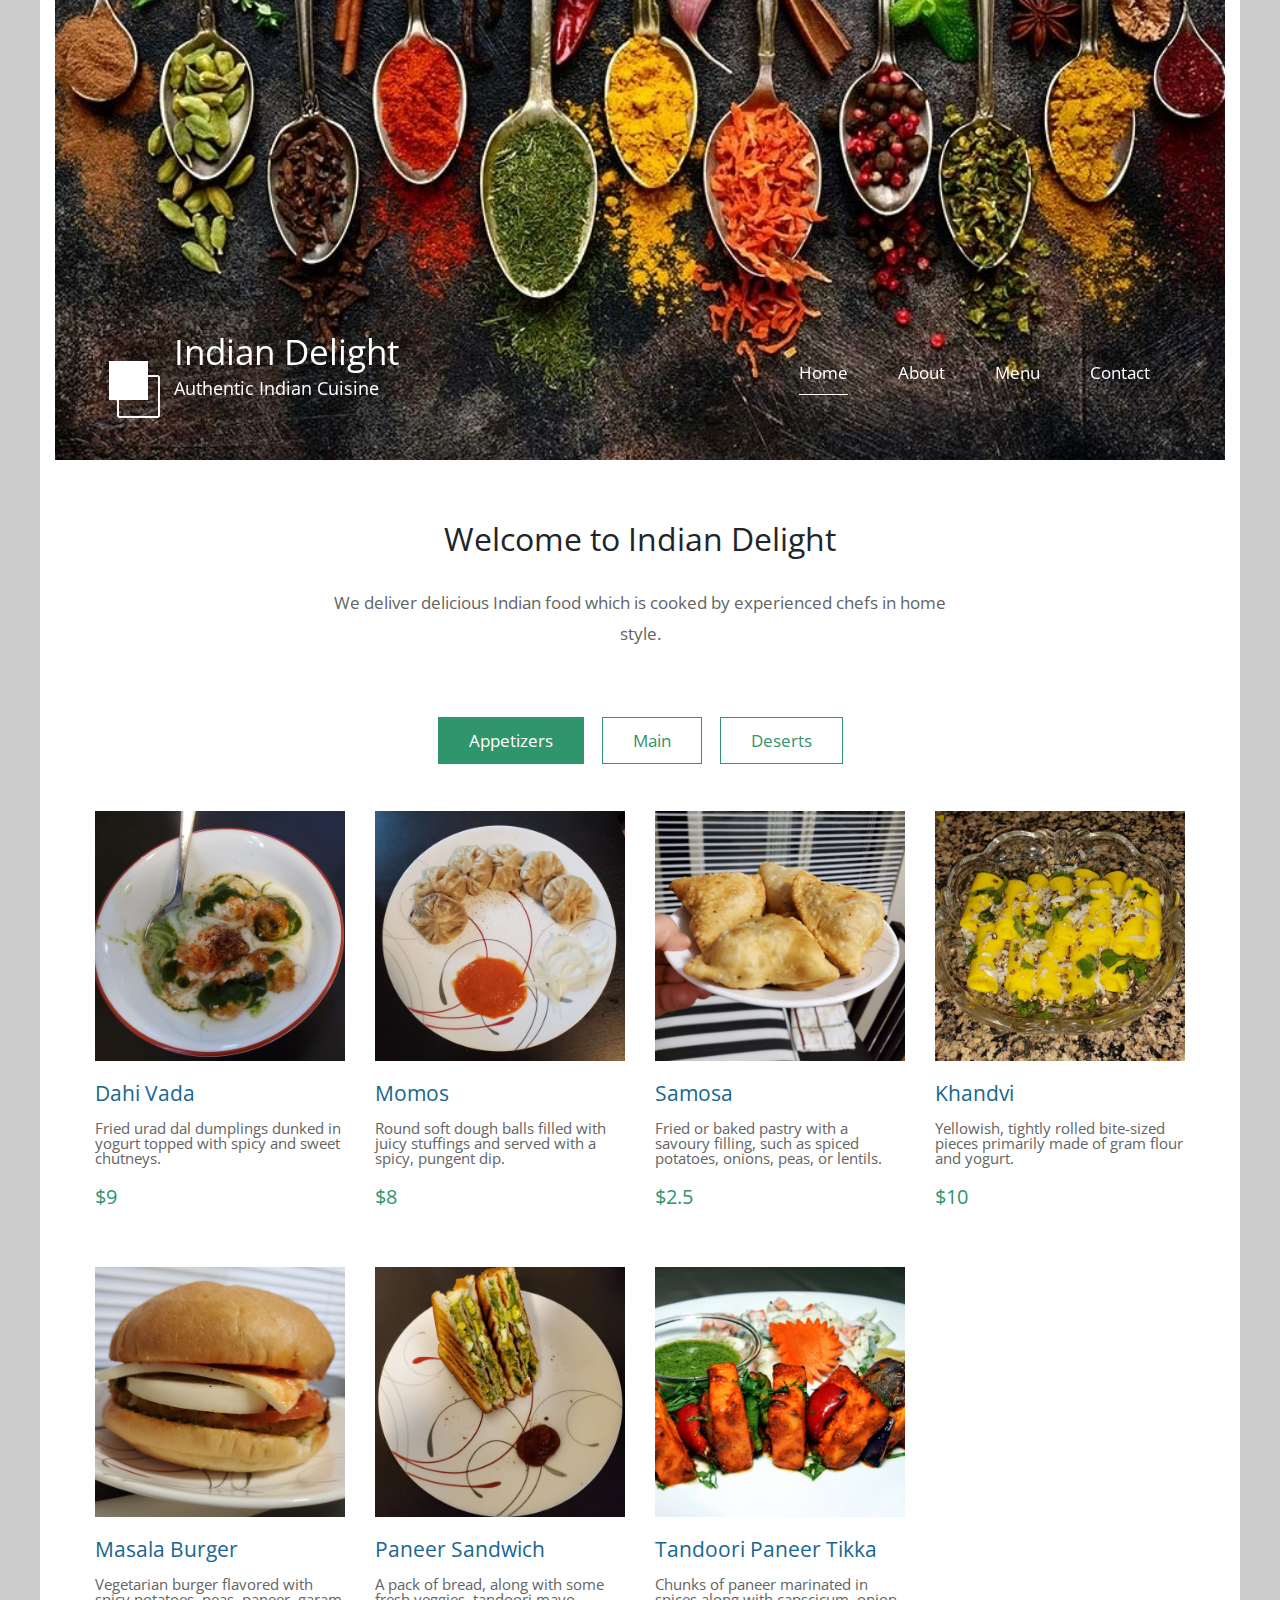
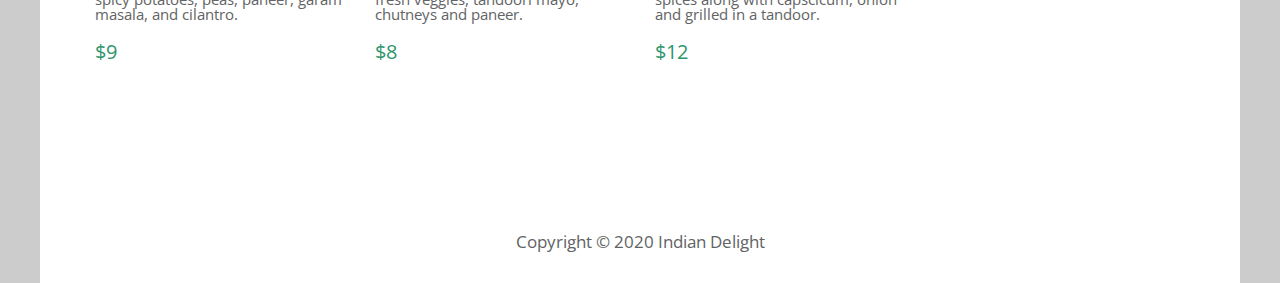
<file: index.html>
﻿<!DOCTYPE html>
<html lang="en">
<head>
    <meta charset="UTF-8" />
    <meta name="viewport" content="width=device-width, initial-scale=1.0" />
    <meta http-equiv="X-UA-Compatible" content="ie=edge" />
    <title>Indian Delight - delicious food in home style</title>
    <link href="https://fonts.googleapis.com/css?family=Open+Sans:400" rel="stylesheet" />
    <link href="css/bootstrap.min.css" rel="stylesheet" />
    <link href="css/templatemo-style.css" rel="stylesheet" />
    <link href="css/my-style.css" rel="stylesheet" />
</head>
<body>

    <div class="container">
        <!-- Top box -->
        <!-- Logo & Site Name -->
        <div class="placeholder">
            <div class="parallax-window" data-parallax="scroll" data-image-src="img/indian-delight-01.jpg">
                <div class="tm-header">
                    <div class="row tm-header-inner">
                        <div class="col-md-6 col-12">
                            <img src="img/indian-delight-logo.png" alt="Logo" class="tm-site-logo" />
                            <div class="tm-site-text-box">
                                <h1 class="tm-site-title">Indian Delight</h1>
                                <h6 class="tm-site-description">Authentic Indian Cuisine</h6>
                            </div>
                        </div>
                        <nav class="col-md-6 col-12 tm-nav">
                            <ul class="tm-nav-ul">
                                <li class="tm-nav-li"><a href="index.html" class="tm-nav-link active">Home</a></li>
                                <li class="tm-nav-li"><a href="about.html" class="tm-nav-link">About</a></li>
                                <li class="tm-nav-li"><a href="menu.html" class="tm-nav-link">Menu</a></li>
                                <li class="tm-nav-li"><a href="contact.html" class="tm-nav-link">Contact</a></li>
                            </ul>
                        </nav>
                    </div>
                </div>
            </div>
        </div>

        <main>
            <header class="row tm-welcome-section">
                <h2 class="col-12 text-center tm-section-title">Welcome to Indian Delight</h2>
                <p class="col-12 text-center">We deliver delicious Indian food which is cooked by experienced chefs in home style.</p>
            </header>

            <div class="tm-paging-links">
                <nav>
                    <ul>
                        <li class="tm-paging-item"><a href="#" class="tm-paging-link active">Appetizers</a></li>
                        <li class="tm-paging-item"><a href="#" class="tm-paging-link">Main</a></li>
                        <li class="tm-paging-item"><a href="#" class="tm-paging-link">Deserts</a></li>
                    </ul>
                </nav>
            </div>

            <!-- Gallery -->
            <div class="row tm-gallery">
                <!-- gallery page 1 -->
                <div id="tm-gallery-page-appetizers" class="tm-gallery-page" data-toggle="modal" data-target="#appetizersModal">
                    <article class="col-lg-3 col-md-4 col-sm-6 col-12 tm-gallery-item">
                        <figure>
                            <img src="img/gallery/01_01.jpg" alt="Image" class="img-fluid tm-gallery-img" data-target="#carouselAppetizers" data-slide-to="0" />
                            <figcaption>
                                <h4 class="tm-gallery-title">Dahi Vada</h4>
                                <p class="tm-gallery-description">Fried urad dal dumplings dunked in yogurt topped with spicy and sweet chutneys.</p>
                                <p class="tm-gallery-price">$9</p>
                            </figcaption>
                        </figure>
                    </article>
                    <article class="col-lg-3 col-md-4 col-sm-6 col-12 tm-gallery-item">
                        <figure>
                            <img src="img/gallery/01_02.jpg" alt="Image" class="img-fluid tm-gallery-img" data-target="#carouselAppetizers" data-slide-to="1" />
                            <figcaption>
                                <h4 class="tm-gallery-title">Momos</h4>
                                <p class="tm-gallery-description">Round soft dough balls filled with juicy stuffings and served with a spicy, pungent dip.</p>
                                <p class="tm-gallery-price">$8</p>
                            </figcaption>
                        </figure>
                    </article>
                    <article class="col-lg-3 col-md-4 col-sm-6 col-12 tm-gallery-item">
                        <figure>
                            <img src="img/gallery/01_03.jpg" alt="Image" class="img-fluid tm-gallery-img" data-target="#carouselAppetizers" data-slide-to="2" />
                            <figcaption>
                                <h4 class="tm-gallery-title">Samosa</h4>
                                <p class="tm-gallery-description">Fried or baked pastry with a savoury filling, such as spiced potatoes, onions, peas, or lentils.</p>
                                <p class="tm-gallery-price">$2.5</p>
                            </figcaption>
                        </figure>
                    </article>
                    <article class="col-lg-3 col-md-4 col-sm-6 col-12 tm-gallery-item">
                        <figure>
                            <img src="img/gallery/01_04.jpg" alt="Image" class="img-fluid tm-gallery-img" data-target="#carouselAppetizers" data-slide-to="3" />
                            <figcaption>
                                <h4 class="tm-gallery-title">Khandvi</h4>
                                <p class="tm-gallery-description">Yellowish, tightly rolled bite-sized pieces primarily made of gram flour and yogurt.</p>
                                <p class="tm-gallery-price">$10</p>
                            </figcaption>
                        </figure>
                    </article>
                    <article class="col-lg-3 col-md-4 col-sm-6 col-12 tm-gallery-item">
                        <figure>
                            <img src="img/gallery/01_05.jpg" alt="Image" class="img-fluid tm-gallery-img" data-target="#carouselAppetizers" data-slide-to="4" />
                            <figcaption>
                                <h4 class="tm-gallery-title">Masala Burger</h4>
                                <p class="tm-gallery-description">Vegetarian burger flavored with spicy potatoes, peas, paneer, garam masala, and cilantro.</p>
                                <p class="tm-gallery-price">$9</p>
                            </figcaption>
                        </figure>
                    </article>
                    <article class="col-lg-3 col-md-4 col-sm-6 col-12 tm-gallery-item">
                        <figure>
                            <img src="img/gallery/01_06.jpg" alt="Image" class="img-fluid tm-gallery-img" data-target="#carouselAppetizers" data-slide-to="5" />
                            <figcaption>
                                <h4 class="tm-gallery-title">Paneer Sandwich</h4>
                                <p class="tm-gallery-description">A pack of bread, along with some fresh veggies, tandoori mayo, chutneys and paneer.</p>
                                <p class="tm-gallery-price">$8</p>
                            </figcaption>
                        </figure>
                    </article>
                    <article class="col-lg-3 col-md-4 col-sm-6 col-12 tm-gallery-item">
                        <figure>
                            <img src="img/gallery/01_07.jpg" alt="Image" class="img-fluid tm-gallery-img" data-target="#carouselAppetizers" data-slide-to="6" />
                            <figcaption>
                                <h4 class="tm-gallery-title">Tandoori Paneer Tikka</h4>
                                <p class="tm-gallery-description">Chunks of paneer marinated in spices along with capscicum, onion and grilled in a tandoor.</p>
                                <p class="tm-gallery-price">$12</p>
                            </figcaption>
                        </figure>
                    </article>
                </div> <!-- gallery page 1 -->
                <!-- gallery carousel 1 -->
                <div class="modal fade" id="appetizersModal" tabindex="-1" role="dialog" aria-hidden="true">
                    <div class="modal-dialog" role="document">
                        <div class="modal-content">
                            <div class="modal-header">
                                <button type="button" class="close" data-dismiss="modal" aria-label="Close">
                                    <span aria-hidden="true">&times;</span>
                                </button>
                            </div>
                            <div class="modal-body">
                                <!-- Carousel markup goes in the modal body -->

                                <div id="carouselAppetizers" class="carousel slide" data-ride="carousel">
                                    <div class="carousel-inner">
                                        <div class="carousel-item active">
                                            <img src="img/gallery/01_01.jpg" alt="Image" class="img-fluid tm-gallery-img" />
                                            <h4 class="tm-gallery-title">Dahi Vada</h4>
                                            <p class="tm-gallery-price">$9</p>
                                        </div>
                                        <div class="carousel-item">
                                            <img src="img/gallery/01_02.jpg" alt="Image" class="img-fluid tm-gallery-img" />
                                            <h4 class="tm-gallery-title">Momos</h4>
                                            <p class="tm-gallery-price">$8</p>
                                        </div>
                                        <div class="carousel-item">
                                            <img src="img/gallery/01_03.jpg" alt="Image" class="img-fluid tm-gallery-img" />
                                            <h4 class="tm-gallery-title">Samosa</h4>
                                            <p class="tm-gallery-price">$2.5</p>
                                        </div>
                                        <div class="carousel-item">
                                            <img src="img/gallery/01_04.jpg" alt="Image" class="img-fluid tm-gallery-img" />
                                            <h4 class="tm-gallery-title">Khandvi</h4>
                                            <p class="tm-gallery-price">$10</p>
                                        </div>
                                        <div class="carousel-item">
                                            <img src="img/gallery/01_05.jpg" alt="Image" class="img-fluid tm-gallery-img" />
                                            <h4 class="tm-gallery-title">Masala Burger</h4>
                                            <p class="tm-gallery-price">$9</p>
                                        </div>
                                        <div class="carousel-item">
                                            <img src="img/gallery/01_06.jpg" alt="Image" class="img-fluid tm-gallery-img" />
                                            <h4 class="tm-gallery-title">Paneer Sandwich</h4>
                                            <p class="tm-gallery-price">$8</p>
                                        </div>
                                        <div class="carousel-item">
                                            <img src="img/gallery/01_07.jpg" alt="Image" class="img-fluid tm-gallery-img" />
                                            <h4 class="tm-gallery-title">Tandoori Paneer Tikka</h4>
                                            <p class="tm-gallery-price">$12</p>
                                        </div>
                                    </div>
                                    <a class="carousel-control-prev" href="#carouselAppetizers" role="button" data-slide="prev">
                                        <span class="carousel-control-prev-icon" aria-hidden="true"></span>
                                        <span class="sr-only">Previous</span>
                                    </a>
                                    <a class="carousel-control-next" href="#carouselAppetizers" role="button" data-slide="next">
                                        <span class="carousel-control-next-icon" aria-hidden="true"></span>
                                        <span class="sr-only">Next</span>
                                    </a>
                                </div>
                            </div>
                            <div class="modal-footer">
                                <button type="button" class="btn btn-secondary" data-dismiss="modal">Close</button>
                            </div>
                        </div>
                    </div>
                </div><!-- gallery carousel 1 -->
                <!-- gallery page 2 -->
                <div id="tm-gallery-page-main" class="tm-gallery-page hidden" data-toggle="modal" data-target="#mainModal">
                    <article class="col-lg-3 col-md-4 col-sm-6 col-12 tm-gallery-item">
                        <figure>
                            <img src="img/gallery/02_01.jpg" alt="Image" class="img-fluid tm-gallery-img" data-target="#carouselMain" data-slide-to="0" />
                            <figcaption>
                                <h4 class="tm-gallery-title">Malai Kofta</h4>
                                <p class="tm-gallery-description">Deep fried balls (koftas) made with potato and paneer are dunked in a creamy spiced curry.</p>
                                <p class="tm-gallery-price">$12</p>
                            </figcaption>
                        </figure>
                    </article>
                    <article class="col-lg-3 col-md-4 col-sm-6 col-12 tm-gallery-item">
                        <figure>
                            <img src="img/gallery/02_02.jpg" alt="Image" class="img-fluid tm-gallery-img" data-target="#carouselMain" data-slide-to="1" />
                            <figcaption>
                                <h4 class="tm-gallery-title">Bhindi Masala</h4>
                                <p class="tm-gallery-description">Stir fried okra that is slit and stuffed with spice mix such as garam masala and other spices.</p>
                                <p class="tm-gallery-price">$12</p>
                            </figcaption>
                        </figure>
                    </article>
                    <article class="col-lg-3 col-md-4 col-sm-6 col-12 tm-gallery-item">
                        <figure>
                            <img src="img/gallery/02_03.jpg" alt="Image" class="img-fluid tm-gallery-img" data-target="#carouselMain" data-slide-to="2" />
                            <figcaption>
                                <h4 class="tm-gallery-title">Chole Bhature</h4>
                                <p class="tm-gallery-description">Chana masala (chick peas in spicy curry) and bhatura, a fried bread made from maida.</p>
                                <p class="tm-gallery-price">$10</p>
                            </figcaption>
                        </figure>
                    </article>
                    <article class="col-lg-3 col-md-4 col-sm-6 col-12 tm-gallery-item">
                        <figure>
                            <img src="img/gallery/02_04.jpg" alt="Image" class="img-fluid tm-gallery-img" data-target="#carouselMain" data-slide-to="3" />
                            <figcaption>
                                <h4 class="tm-gallery-title">Veg Noodles</h4>
                                <p class="tm-gallery-description">Noodles with favorite veggies like cabbage, carrots, capsicum,  green peas, beans and onion.</p>
                                <p class="tm-gallery-price">$10</p>
                            </figcaption>
                        </figure>
                    </article>
                    <article class="col-lg-3 col-md-4 col-sm-6 col-12 tm-gallery-item">
                        <figure>
                            <img src="img/gallery/02_05.jpg" alt="Image" class="img-fluid tm-gallery-img" data-target="#carouselMain" data-slide-to="4" />
                            <figcaption>
                                <h4 class="tm-gallery-title">Veg Manchurian</h4>
                                <p class="tm-gallery-description">Made by tossing fried mixed veg balls in sweet, sour and hot manchurian sauce.</p>
                                <p class="tm-gallery-price">$10</p>
                            </figcaption>
                        </figure>
                    </article>
                    <article class="col-lg-3 col-md-4 col-sm-6 col-12 tm-gallery-item">
                        <figure>
                            <img src="img/gallery/02_06.jpg" alt="Image" class="img-fluid tm-gallery-img" data-target="#carouselMain" data-slide-to="5" />
                            <figcaption>
                                <h4 class="tm-gallery-title">Idli</h4>
                                <p class="tm-gallery-description">Made of fermented rice and black gram batter and served with coconut chutneys and sambhar.</p>
                                <p class="tm-gallery-price">$8</p>
                            </figcaption>
                        </figure>
                    </article>
                    <article class="col-lg-3 col-md-4 col-sm-6 col-12 tm-gallery-item">
                        <figure>
                            <img src="img/gallery/02_07.jpg" alt="Image" class="img-fluid tm-gallery-img" data-target="#carouselMain" data-slide-to="6" />
                            <figcaption>
                                <h4 class="tm-gallery-title">Paneer Masala Dosa</h4>
                                <p class="tm-gallery-description">A rice pancake made of fermented rice, filled with potatoes, paneer, capscicum and onion.</p>
                                <p class="tm-gallery-price">$11</p>
                            </figcaption>
                        </figure>
                    </article>
                    <article class="col-lg-3 col-md-4 col-sm-6 col-12 tm-gallery-item">
                        <figure>
                            <img src="img/gallery/02_08.jpg" alt="Image" class="img-fluid tm-gallery-img" data-target="#carouselMain" data-slide-to="7" />
                            <figcaption>
                                <h4 class="tm-gallery-title">Veg Dum Biryani</h4>
                                <p class="tm-gallery-description">An aromatic rice dish made by cooking basmati rice with mix veggies, herbs and biryani spices.</p>
                                <p class="tm-gallery-price">$14</p>
                            </figcaption>
                        </figure>
                    </article>
                </div> <!-- gallery page 2 -->
                <!-- gallery carousel 2 -->
                <div class="modal fade" id="mainModal" tabindex="-1" role="dialog" aria-hidden="true">
                    <div class="modal-dialog" role="document">
                        <div class="modal-content">
                            <div class="modal-header">
                                <button type="button" class="close" data-dismiss="modal" aria-label="Close">
                                    <span aria-hidden="true">&times;</span>
                                </button>
                            </div>
                            <div class="modal-body">
                                <!-- Carousel markup goes in the modal body -->

                                <div id="carouselMain" class="carousel slide" data-ride="carousel">
                                    <div class="carousel-inner">
                                        <div class="carousel-item active">
                                            <img src="img/gallery/02_01.jpg" alt="Image" class="img-fluid tm-gallery-img" />
                                            <h4 class="tm-gallery-title">Malai Kofta</h4>
                                            <p class="tm-gallery-price">$12</p>
                                        </div>
                                        <div class="carousel-item">
                                            <img src="img/gallery/02_02.jpg" alt="Image" class="img-fluid tm-gallery-img" />
                                            <h4 class="tm-gallery-title">Bhindi Masala</h4>
                                            <p class="tm-gallery-price">$12</p>
                                        </div>
                                        <div class="carousel-item">
                                            <img src="img/gallery/02_03.jpg" alt="Image" class="img-fluid tm-gallery-img" />
                                            <h4 class="tm-gallery-title">Chole Bhature</h4>
                                            <p class="tm-gallery-price">$10</p>
                                        </div>
                                        <div class="carousel-item">
                                            <img src="img/gallery/02_04.jpg" alt="Image" class="img-fluid tm-gallery-img" />
                                            <h4 class="tm-gallery-title">Veg Noodles</h4>
                                            <p class="tm-gallery-price">$10</p>
                                        </div>
                                        <div class="carousel-item">
                                            <img src="img/gallery/02_05.jpg" alt="Image" class="img-fluid tm-gallery-img" />
                                            <h4 class="tm-gallery-title">Veg Manchurian</h4>
                                            <p class="tm-gallery-price">$10</p>
                                        </div>
                                        <div class="carousel-item">
                                            <img src="img/gallery/02_06.jpg" alt="Image" class="img-fluid tm-gallery-img" />
                                            <h4 class="tm-gallery-title">Idli</h4>
                                            <p class="tm-gallery-price">$8</p>
                                        </div>
                                        <div class="carousel-item">
                                            <img src="img/gallery/02_07.jpg" alt="Image" class="img-fluid tm-gallery-img" />
                                            <h4 class="tm-gallery-title">Paneer Masala Dosa</h4>
                                            <p class="tm-gallery-price">$11</p>
                                        </div>
                                        <div class="carousel-item">
                                            <img src="img/gallery/02_08.jpg" alt="Image" class="img-fluid tm-gallery-img" />
                                            <h4 class="tm-gallery-title">Veg Dum Biryani</h4>
                                            <p class="tm-gallery-price">$14</p>
                                        </div>
                                    </div>
                                    <a class="carousel-control-prev" href="#carouselMain" role="button" data-slide="prev">
                                        <span class="carousel-control-prev-icon" aria-hidden="true"></span>
                                        <span class="sr-only">Previous</span>
                                    </a>
                                    <a class="carousel-control-next" href="#carouselMain" role="button" data-slide="next">
                                        <span class="carousel-control-next-icon" aria-hidden="true"></span>
                                        <span class="sr-only">Next</span>
                                    </a>
                                </div>
                            </div>
                            <div class="modal-footer">
                                <button type="button" class="btn btn-secondary" data-dismiss="modal">Close</button>
                            </div>
                        </div>
                    </div>
                </div><!-- gallery carousel 2 -->
                <!-- gallery page 3 -->
                <div id="tm-gallery-page-deserts" class="tm-gallery-page hidden" data-toggle="modal" data-target="#desertsModal">
                    <article class="col-lg-3 col-md-4 col-sm-6 col-12 tm-gallery-item">
                        <figure>
                            <img src="img/gallery/03_01.jpg" alt="Image" class="img-fluid tm-gallery-img" data-target="#carouselDeserts" data-slide-to="0" />
                            <figcaption>
                                <h4 class="tm-gallery-title">Sooji Cake</h4>
                                <p class="tm-gallery-description">A spongy and sweet cake prepared from rava or semolina with curd and milk.</p>
                                <p class="tm-gallery-price">$8</p>
                            </figcaption>
                        </figure>
                    </article>
                    <article class="col-lg-3 col-md-4 col-sm-6 col-12 tm-gallery-item">
                        <figure>
                            <img src="img/gallery/03_02.jpg" alt="Image" class="img-fluid tm-gallery-img" data-target="#carouselDeserts" data-slide-to="1" />
                            <figcaption>
                                <h4 class="tm-gallery-title">Ras Malai</h4>
                                <p class="tm-gallery-description">Dumplings made from cottage or riccotta cheese soaked in sweetened, thickened milk.</p>
                                <p class="tm-gallery-price">$6</p>
                            </figcaption>
                        </figure>
                    </article>
                    <article class="col-lg-3 col-md-4 col-sm-6 col-12 tm-gallery-item">
                        <figure>
                            <img src="img/gallery/03_03.jpg" alt="Image" class="img-fluid tm-gallery-img" data-target="#carouselDeserts" data-slide-to="2" />
                            <figcaption>
                                <h4 class="tm-gallery-title">Kheer</h4>
                                <p class="tm-gallery-description">A traditional Indian dessert made using milk, rice, cashew nut, almond, raisins, and a sweetener.</p>
                                <p class="tm-gallery-price">$6</p>
                            </figcaption>
                        </figure>
                    </article>
                    <article class="col-lg-3 col-md-4 col-sm-6 col-12 tm-gallery-item">
                        <figure>
                            <img src="img/gallery/03_04.jpg" alt="Image" class="img-fluid tm-gallery-img" data-target="#carouselDeserts" data-slide-to="3" />
                            <figcaption>
                                <h4 class="tm-gallery-title">Jalebi</h4>
                                <p class="tm-gallery-description">A spiral shaped crisp and juicy sweet that is made of all purpose flour, gram flour and sugar syrup.</p>
                                <p class="tm-gallery-price">$6</p>
                            </figcaption>
                        </figure>
                    </article>
                </div> <!-- gallery page 3 -->
                <!-- gallery carousel 3 -->
                <div class="modal fade" id="desertsModal" tabindex="-1" role="dialog" aria-hidden="true">
                    <div class="modal-dialog" role="document">
                        <div class="modal-content">
                            <div class="modal-header">
                                <button type="button" class="close" data-dismiss="modal" aria-label="Close">
                                    <span aria-hidden="true">&times;</span>
                                </button>
                            </div>
                            <div class="modal-body">
                                <!-- Carousel markup goes in the modal body -->

                                <div id="carouselDeserts" class="carousel slide" data-ride="carousel">
                                    <div class="carousel-inner">
                                        <div class="carousel-item active">
                                            <img src="img/gallery/03_01.jpg" alt="Image" class="img-fluid tm-gallery-img" />
                                            <h4 class="tm-gallery-title">Sooji Cake</h4>
                                            <p class="tm-gallery-price">$8</p>
                                        </div>
                                        <div class="carousel-item">
                                            <img src="img/gallery/03_02.jpg" alt="Image" class="img-fluid tm-gallery-img" />
                                            <h4 class="tm-gallery-title">Ras Malai</h4>
                                            <p class="tm-gallery-price">$6</p>
                                        </div>
                                        <div class="carousel-item">
                                            <img src="img/gallery/03_03.jpg" alt="Image" class="img-fluid tm-gallery-img" />
                                            <h4 class="tm-gallery-title">Kheer</h4>
                                            <p class="tm-gallery-price">$6</p>
                                        </div>
                                        <div class="carousel-item">
                                            <img src="img/gallery/03_04.jpg" alt="Image" class="img-fluid tm-gallery-img" />
                                            <h4 class="tm-gallery-title">Jalebi</h4>
                                            <p class="tm-gallery-price">$6</p>
                                        </div>
                                    </div>
                                    <a class="carousel-control-prev" href="#carouselDeserts" role="button" data-slide="prev">
                                        <span class="carousel-control-prev-icon" aria-hidden="true"></span>
                                        <span class="sr-only">Previous</span>
                                    </a>
                                    <a class="carousel-control-next" href="#carouselDeserts" role="button" data-slide="next">
                                        <span class="carousel-control-next-icon" aria-hidden="true"></span>
                                        <span class="sr-only">Next</span>
                                    </a>
                                </div>
                            </div>
                            <div class="modal-footer">
                                <button type="button" class="btn btn-secondary" data-dismiss="modal">Close</button>
                            </div>
                        </div>
                    </div>
                </div><!-- gallery carousel 2 -->
            </div>
        </main>

        <footer class="tm-footer text-center">
            <p>Copyright &copy; 2020 Indian Delight</p>
        </footer>
    </div>
    <script src="js/jquery.min.js"></script>
    <script src="js/bootstrap.min.js"></script>
    <script src="js/parallax.min.js"></script>
    <script>
        $(document).ready(function () {
            // Handle click on paging links
            $('.tm-paging-link').click(function (e) {
                e.preventDefault();

                var page = $(this).text().toLowerCase();
                $('.tm-gallery-page').addClass('hidden');
                $('#tm-gallery-page-' + page).removeClass('hidden');
                $('.tm-paging-link').removeClass('active');
                $(this).addClass("active");
            });
        });
    </script>
</body>
</html>
</file>
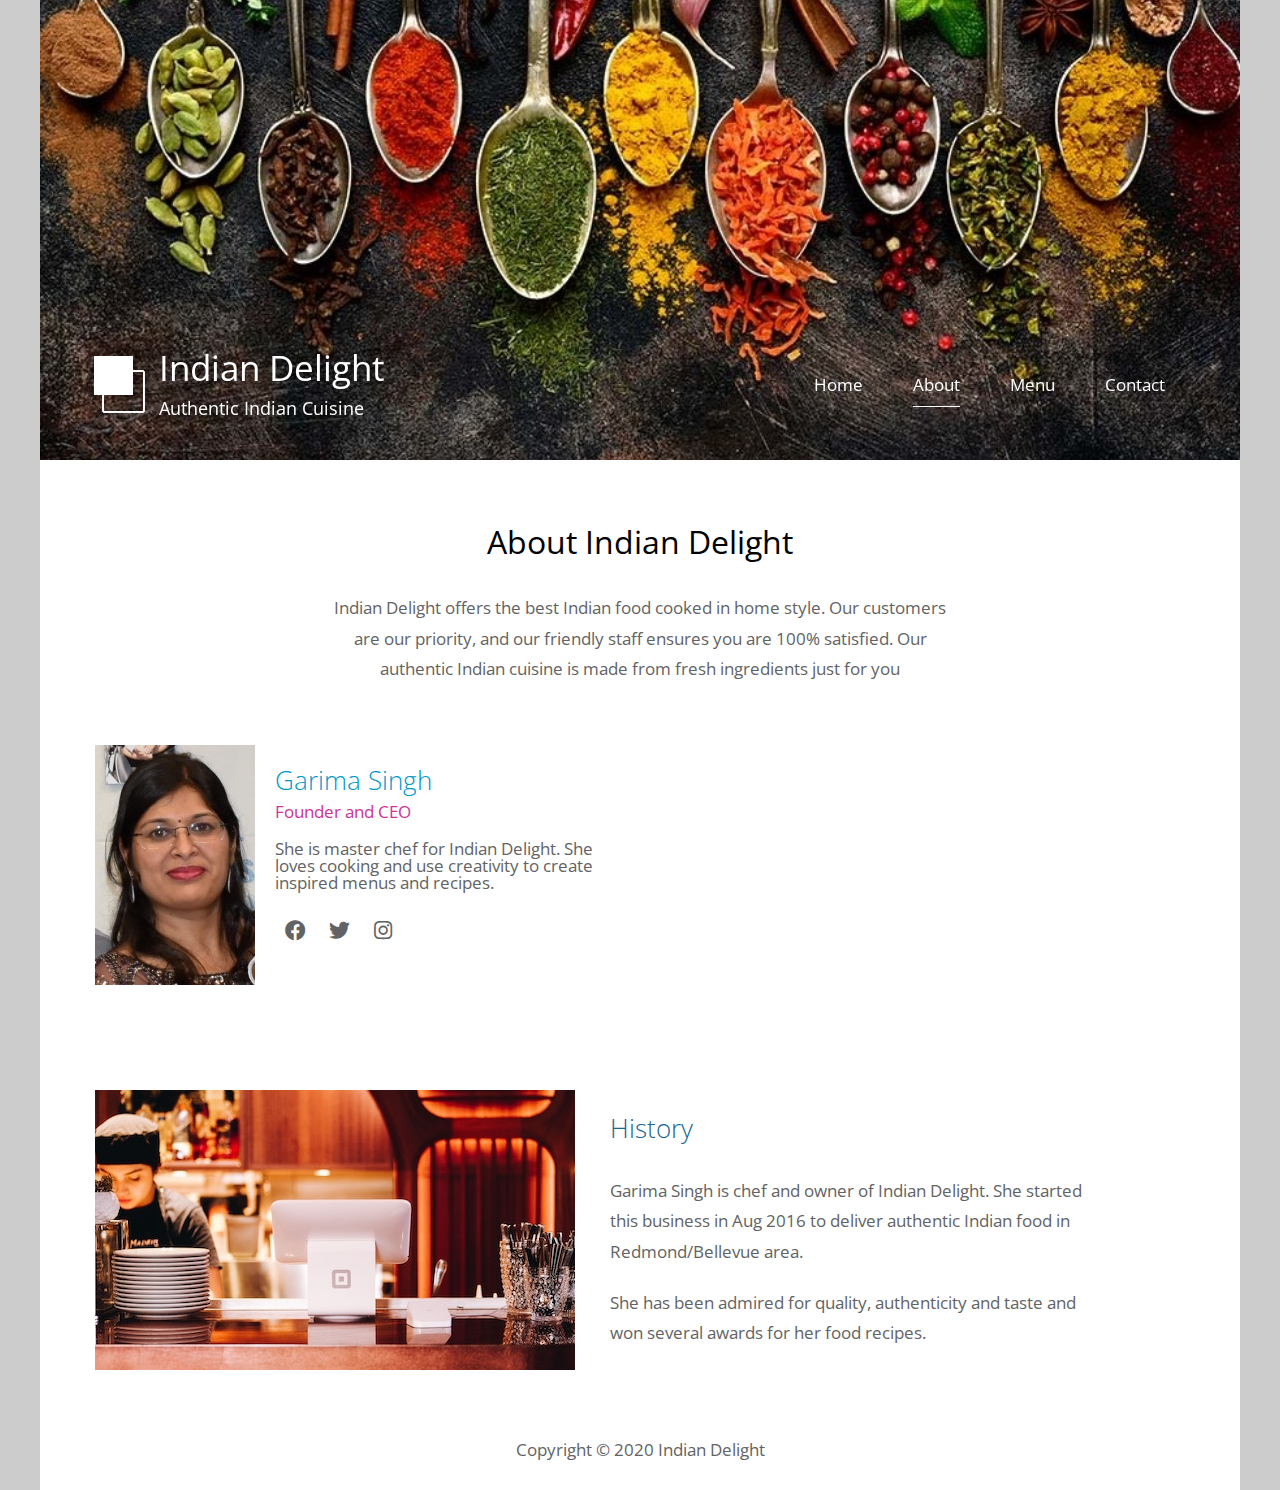
<file: about.html>
﻿<!DOCTYPE html>
<html lang="en">
<head>
    <meta charset="UTF-8" />
    <meta name="viewport" content="width=device-width, initial-scale=1.0" />
    <meta http-equiv="X-UA-Compatible" content="ie=edge" />
    <title>Indian Delight - About Page</title>
    <link href="https://fonts.googleapis.com/css?family=Open+Sans:300,400" rel="stylesheet" />
    <link href="css/all.min.css" rel="stylesheet" />
    <link href="css/templatemo-style.css" rel="stylesheet" />
    <link href="css/my-style.css" rel="stylesheet" />
</head>

<body>

    <div class="container">
        <!-- Top box -->
        <!-- Logo & Site Name -->
        <div class="placeholder">
            <div class="parallax-window" data-parallax="scroll" data-image-src="img/indian-delight-01.jpg">
                <div class="tm-header">
                    <div class="row tm-header-inner">
                        <div class="col-md-6 col-12">
                            <img src="img/indian-delight-logo.png" alt="Logo" class="tm-site-logo" />
                            <div class="tm-site-text-box">
                                <h1 class="tm-site-title">Indian Delight</h1>
                                <h6 class="tm-site-description">Authentic Indian Cuisine</h6>
                            </div>
                        </div>
                        <nav class="col-md-6 col-12 tm-nav">
                            <ul class="tm-nav-ul">
                                <li class="tm-nav-li"><a href="index.html" class="tm-nav-link">Home</a></li>
                                <li class="tm-nav-li"><a href="about.html" class="tm-nav-link active">About</a></li>
                                <li class="tm-nav-li"><a href="menu.html" class="tm-nav-link">Menu</a></li>
                                <li class="tm-nav-li"><a href="contact.html" class="tm-nav-link">Contact</a></li>
                            </ul>
                        </nav>
                    </div>
                </div>
            </div>
        </div>

        <main>
            <header class="row tm-welcome-section">
                <h2 class="col-12 text-center tm-section-title">About Indian Delight</h2>
                <p class="col-12 text-center">Indian Delight offers the best Indian food cooked in home style. Our customers are our priority, and our friendly staff ensures you are 100% satisfied. Our authentic Indian cuisine is made from fresh ingredients just for you</p>
            </header>

            <div class="tm-container-inner tm-persons">
                <div class="row">
                    <article class="col-lg-6">
                        <figure class="tm-person">
                            <img src="img/about-01.jpg" alt="Image" class="img-fluid tm-person-img" />
                            <figcaption class="tm-person-description">
                                <h4 class="tm-person-name">Garima Singh</h4>
                                <p class="tm-person-title">Founder and CEO</p>
                                <p class="tm-person-about">She is master chef for Indian Delight. She loves cooking and use creativity to create inspired menus and recipes.</p>
                                <div>
                                    <a href="https://www.facebook.com" class="tm-social-link"><i class="fab fa-facebook tm-social-icon"></i></a>
                                    <a href="https://twitter.com" class="tm-social-link"><i class="fab fa-twitter tm-social-icon"></i></a>
                                    <a href="https://www.instagram.com" class="tm-social-link"><i class="fab fa-instagram tm-social-icon"></i></a>
                                </div>
                            </figcaption>
                        </figure>
                    </article>
                </div>
            </div>
            <div class="tm-container-inner tm-history">
                <div class="row">
                    <div class="col-12">
                        <div class="tm-history-inner">
                            <img src="img/about-06.jpg" alt="Image" class="img-fluid tm-history-img" />
                            <div class="tm-history-text">
                                <h4 class="tm-history-title">History</h4>
                                <p class="tm-mb-p">Garima Singh is chef and owner of Indian Delight. She started this business in Aug 2016 to deliver authentic Indian food in Redmond/Bellevue area.</p>
                                <p>She has been admired for quality, authenticity and taste and won several awards for her food recipes.</p>
                            </div>
                        </div>
                    </div>
                </div>
            </div>
        </main>

        <footer class="tm-footer text-center">
            <p>Copyright &copy; 2020 Indian Delight</p>
        </footer>
    </div>
    <script src="js/jquery.min.js"></script>
    <script src="js/parallax.min.js"></script>
</body>
</html>
</file>
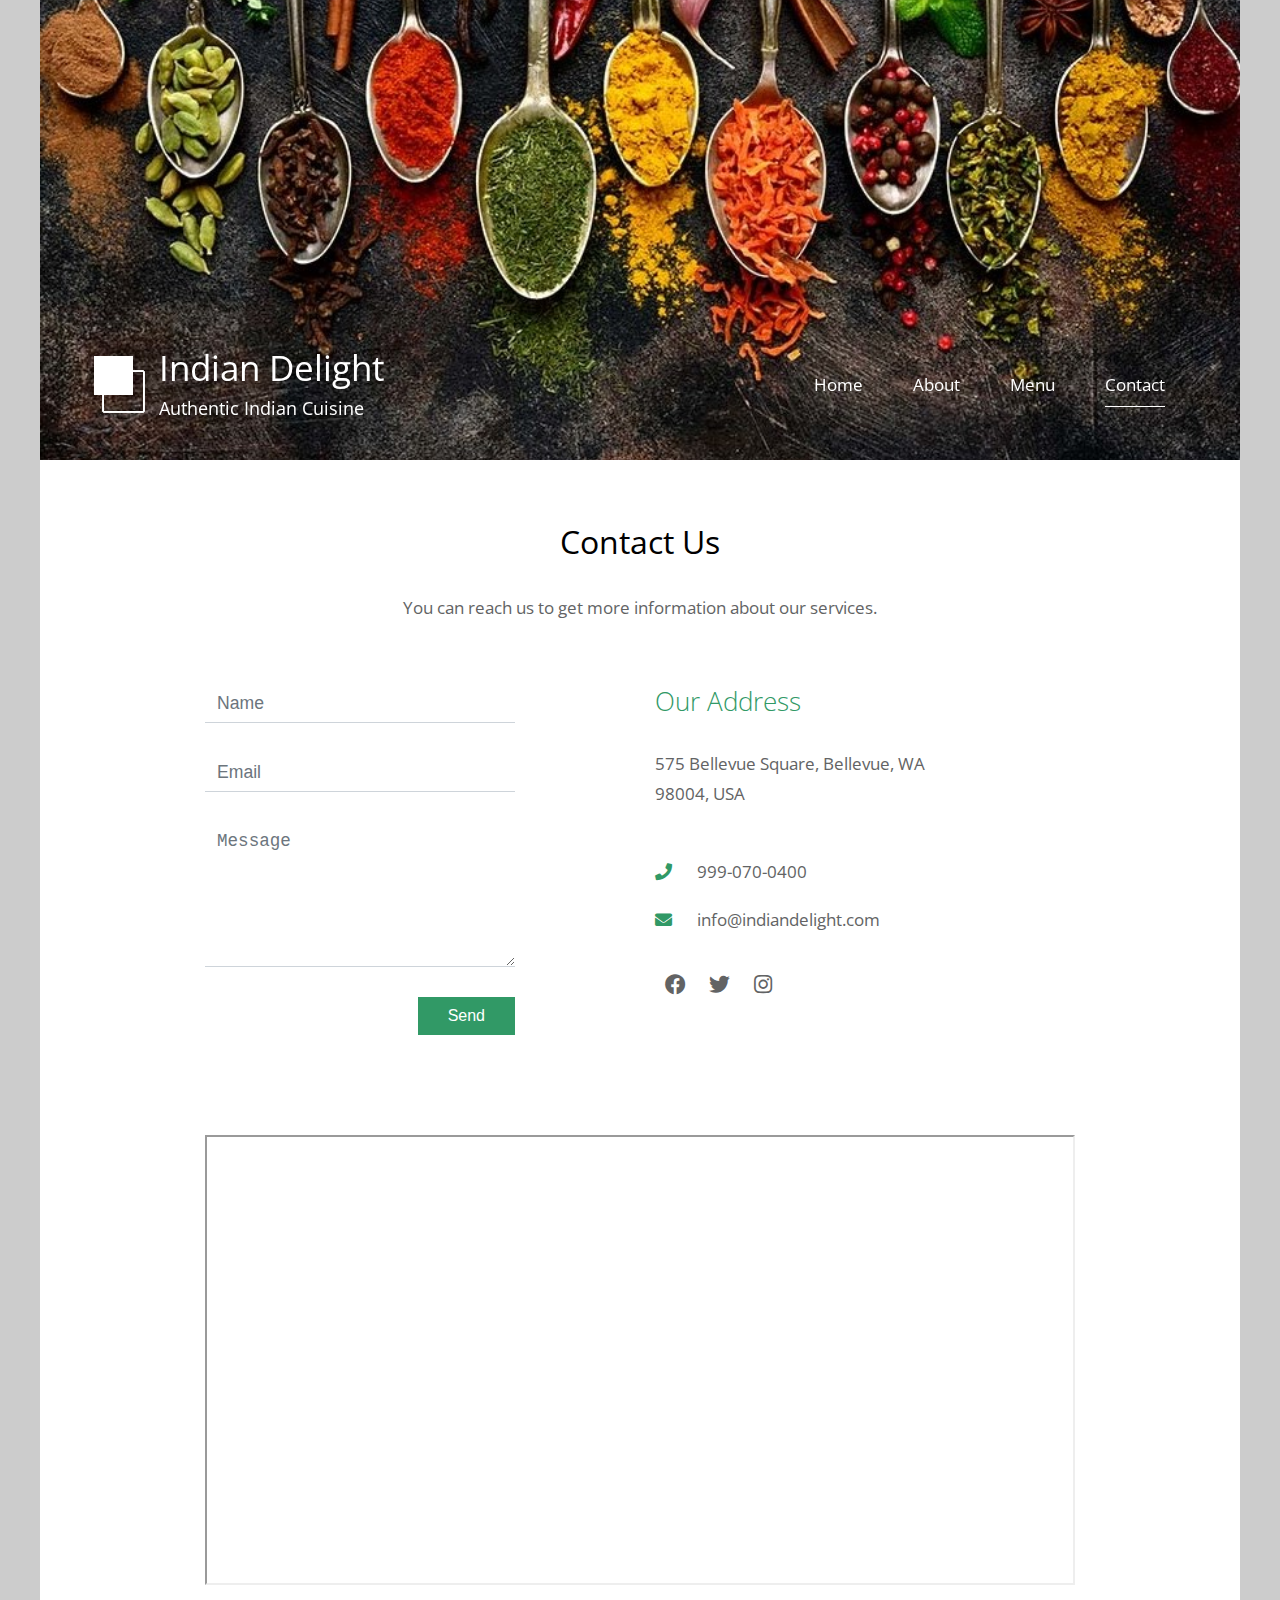
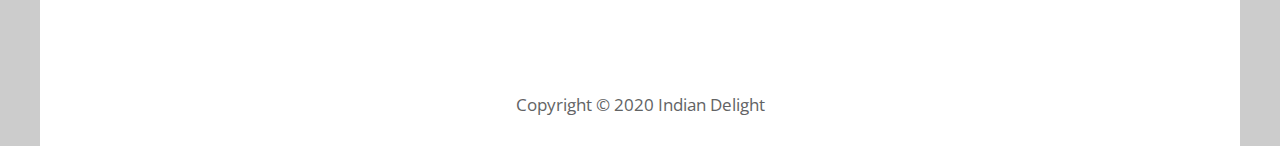
<file: contact.html>
﻿<!DOCTYPE html>
<html lang="en">
<head>
    <meta charset="UTF-8" />
    <meta name="viewport" content="width=device-width, initial-scale=1.0" />
    <meta http-equiv="X-UA-Compatible" content="ie=edge" />
    <title>Indian Delight - Contact Page</title>
    <link href="https://fonts.googleapis.com/css?family=Open+Sans:300,400" rel="stylesheet" />
    <link href="css/all.min.css" rel="stylesheet" />
    <link href="css/templatemo-style.css" rel="stylesheet" />
    <link href="css/my-style.css" rel="stylesheet" />
</head>

<body>

    <div class="container">
        <!-- Top box -->
        <!-- Logo & Site Name -->
        <div class="placeholder">
            <div class="parallax-window" data-parallax="scroll" data-image-src="img/indian-delight-01.jpg">
                <div class="tm-header">
                    <div class="row tm-header-inner">
                        <div class="col-md-6 col-12">
                            <img src="img/indian-delight-logo.png" alt="Logo" class="tm-site-logo" />
                            <div class="tm-site-text-box">
                                <h1 class="tm-site-title">Indian Delight</h1>
                                <h6 class="tm-site-description">Authentic Indian Cuisine</h6>
                            </div>
                        </div>
                        <nav class="col-md-6 col-12 tm-nav">
                            <ul class="tm-nav-ul">
                                <li class="tm-nav-li"><a href="index.html" class="tm-nav-link">Home</a></li>
                                <li class="tm-nav-li"><a href="about.html" class="tm-nav-link">About</a></li>
                                <li class="tm-nav-li"><a href="menu.html" class="tm-nav-link">Menu</a></li>
                                <li class="tm-nav-li"><a href="contact.html" class="tm-nav-link active">Contact</a></li>
                            </ul>
                        </nav>
                    </div>
                </div>
            </div>
        </div>

        <main>
            <header class="row tm-welcome-section">
                <h2 class="col-12 text-center tm-section-title">Contact Us</h2>
                <p class="col-12 text-center">You can reach us to get more information about our services.</p>
            </header>

            <div class="tm-container-inner-2 tm-contact-section">
                <div class="row">
                    <div class="col-md-6">
                        <form action="#not-implemented" method="POST" class="tm-contact-form">
                            <div class="form-group">
                                <input type="text" name="name" class="form-control" placeholder="Name" required="" />
                            </div>

                            <div class="form-group">
                                <input type="email" name="email" class="form-control" placeholder="Email" required="" />
                            </div>

                            <div class="form-group">
                                <textarea rows="5" name="message" class="form-control" placeholder="Message" required=""></textarea>
                            </div>

                            <div class="form-group tm-d-flex">
                                <button type="submit" class="tm-btn tm-btn-success tm-btn-right">
                                    Send
                                </button>
                            </div>
                        </form>
                    </div>
                    <div class="col-md-6">
                        <div class="tm-address-box">
                            <h4 class="tm-info-title tm-text-success">Our Address</h4>
                            <address>
                                575 Bellevue Square, Bellevue, WA 98004, USA
                            </address>
                            <a href="tel:080-090-0110" class="tm-contact-link">
                                <i class="fas fa-phone tm-contact-icon"></i>999-070-0400
                            </a>
                            <a href="mailto:info@company.co" class="tm-contact-link">
                                <i class="fas fa-envelope tm-contact-icon"></i>info@indiandelight.com
                            </a>
                            <div class="tm-contact-social">
                                <a href="https://www.facebook.com" class="tm-social-link"><i class="fab fa-facebook tm-social-icon"></i></a>
                                <a href="https://twitter.com" class="tm-social-link"><i class="fab fa-twitter tm-social-icon"></i></a>
                                <a href="https://www.instagram.com" class="tm-social-link"><i class="fab fa-instagram tm-social-icon"></i></a>
                            </div>
                        </div>
                    </div>
                </div>
            </div>

            <!-- How to change your own map point
                1. Go to Google Maps
                2. Click on your location point
                3. Click "Share" and choose "Embed map" tab
                4. Copy only URL and paste it within the src="" field below
            -->
            <div class="tm-container-inner-2 tm-map-section">
                <div class="row">
                    <div class="col-12">
                        <div class="tm-map">
                            <iframe src="https://www.google.com/maps/embed?pb=!1m18!1m12!1m3!1d2689.5399413125383!2d-122.20619108442386!3d47.61563469534709!2m3!1f0!2f0!3f0!3m2!1i1024!2i768!4f13.1!3m3!1m2!1s0x54906c86779db517%3A0xda7188c739364d86!2sBellevue%20Square!5e0!3m2!1sen!2sus!4v1588564018810!5m2!1sen!2sus"></iframe>
                        </div>
                    </div>
                </div>
            </div>
        </main>

        <footer class="tm-footer text-center">
            <p>Copyright &copy; 2020 Indian Delight</p>
        </footer>
    </div>
    <script src="js/jquery.min.js"></script>
    <script src="js/parallax.min.js"></script>
    <script>
        $(document).ready(function () {
            var acc = document.getElementsByClassName("accordion");
            var i;

            for (i = 0; i < acc.length; i++) {
                acc[i].addEventListener("click", function () {
                    this.classList.toggle("active");
                    var panel = this.nextElementSibling;
                    if (panel.style.maxHeight) {
                        panel.style.maxHeight = null;
                    } else {
                        panel.style.maxHeight = panel.scrollHeight + "px";
                    }
                });
            }
        });
    </script>
</body>
</html>
</file>
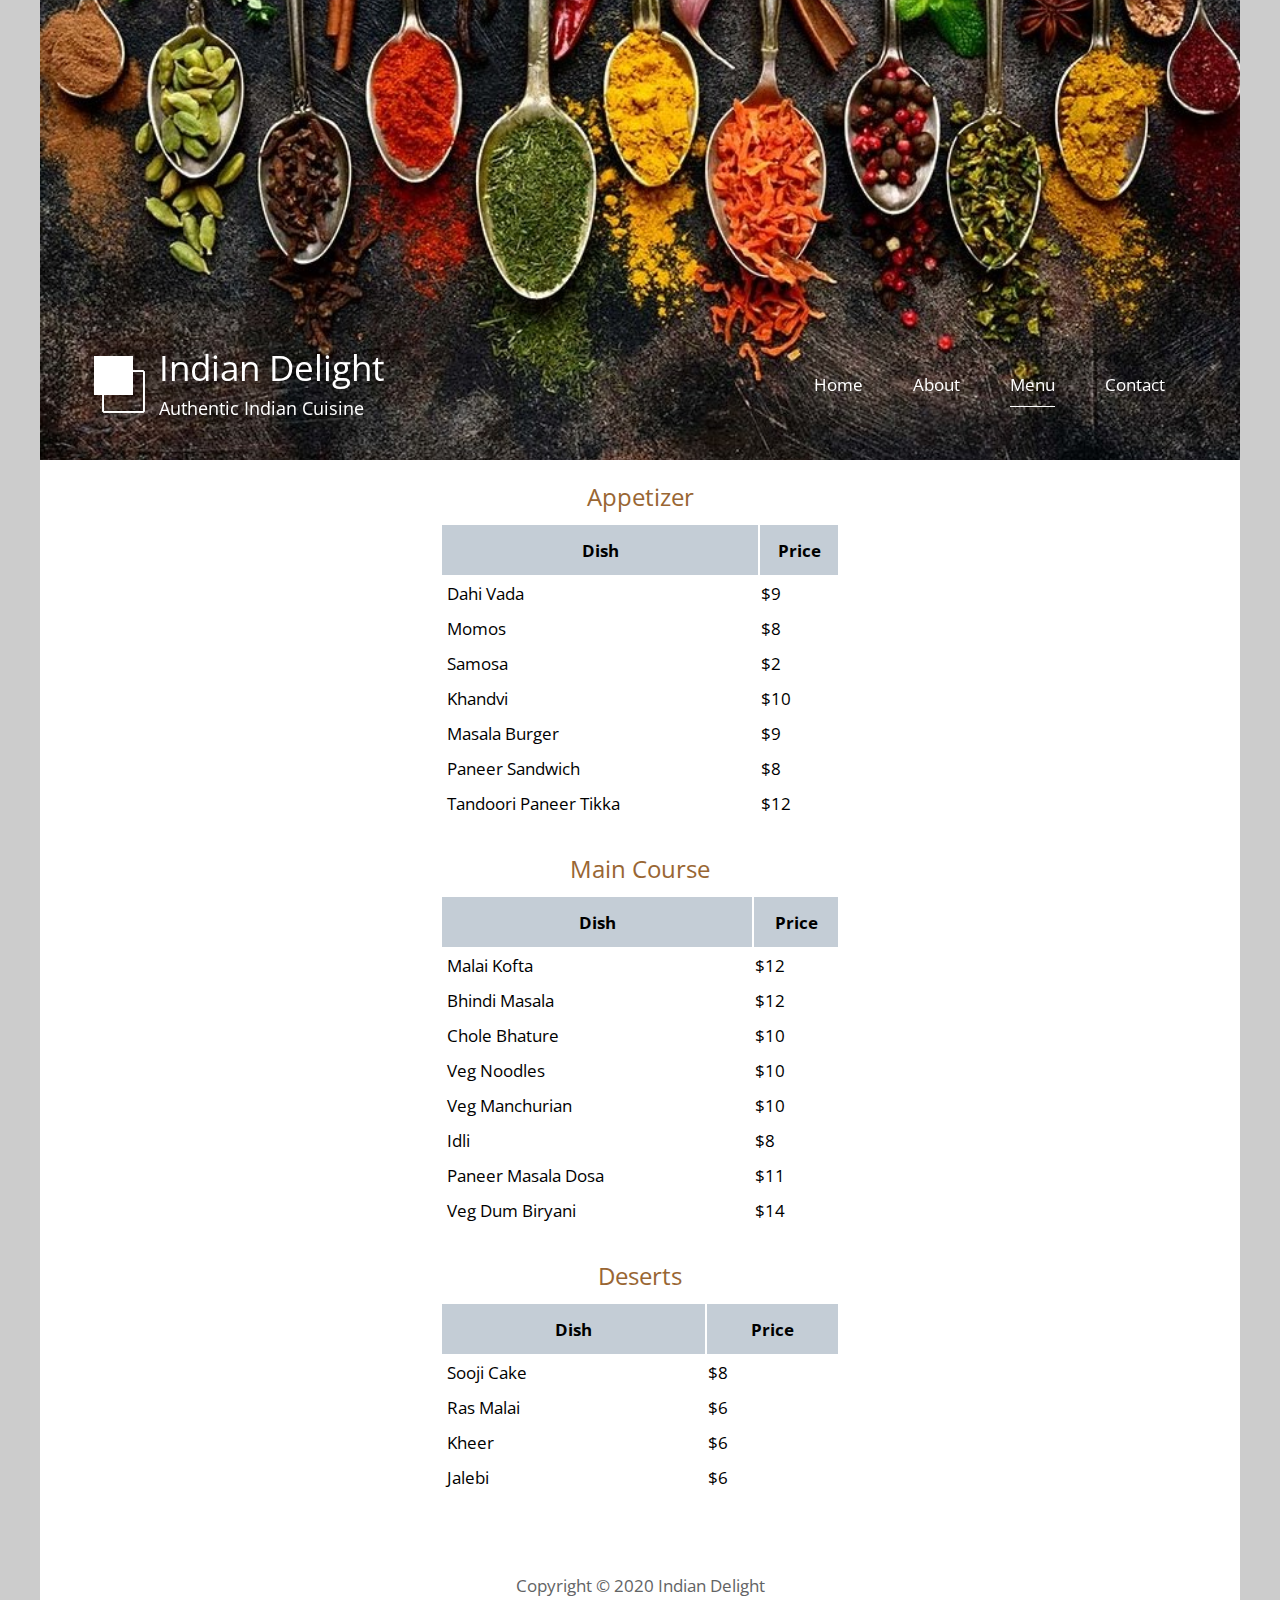
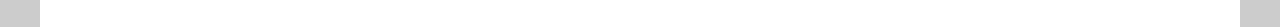
<file: menu.html>
﻿<!DOCTYPE html>
<html lang="en">
<head>
    <meta charset="UTF-8" />
    <meta name="viewport" content="width=device-width, initial-scale=1.0" />
    <meta http-equiv="X-UA-Compatible" content="ie=edge" />
    <title>Indian Delight - About Page</title>
    <link href="https://fonts.googleapis.com/css?family=Open+Sans:300,400" rel="stylesheet" />
    <link href="css/all.min.css" rel="stylesheet" />
    <link href="css/templatemo-style.css" rel="stylesheet" />
    <link href="css/my-style.css" rel="stylesheet" />
</head>

<body>

    <div class="container">
        <!-- Top box -->
        <!-- Logo & Site Name -->
        <div class="placeholder">
            <div class="parallax-window" data-parallax="scroll" data-image-src="img/indian-delight-01.jpg">
                <div class="tm-header">
                    <div class="row tm-header-inner">
                        <div class="col-md-6 col-12">
                            <img src="img/indian-delight-logo.png" alt="Logo" class="tm-site-logo" />
                            <div class="tm-site-text-box">
                                <h1 class="tm-site-title">Indian Delight</h1>
                                <h6 class="tm-site-description">Authentic Indian Cuisine</h6>
                            </div>
                        </div>
                        <nav class="col-md-6 col-12 tm-nav">
                            <ul class="tm-nav-ul">
                                <li class="tm-nav-li"><a href="index.html" class="tm-nav-link">Home</a></li>
                                <li class="tm-nav-li"><a href="about.html" class="tm-nav-link">About</a></li>
                                <li class="tm-nav-li"><a href="menu.html" class="tm-nav-link active">Menu</a></li>
                                <li class="tm-nav-li"><a href="contact.html" class="tm-nav-link">Contact</a></li>
                            </ul>
                        </nav>
                    </div>
                </div>
            </div>
        </div>

        <main>
            <div class="table-main-content">
                <!-- Appetizer Menu -->
                <section class="table-section">
                    <h2 class="table-section-header">Appetizer</h2>
                    <div class="responsive-table">
                        <table>
                            <tr class="table-tr-header">
                                <th>Dish</th>
                                <th>Price</th>
                            </tr>
                            <tr>
                                <td class="table-text-left">Dahi Vada</td>
                                <td>$9</td>
                            </tr>
                            <tr>
                                <td class="table-text-left">Momos</td>
                                <td>$8</td>
                            </tr>
                            <tr>
                                <td class="table-text-left">Samosa</td>
                                <td>$2</td>
                            </tr>
                            <tr>
                                <td class="table-text-left">Khandvi</td>
                                <td>$10</td>
                            </tr>
                            <tr>
                                <td class="table-text-left">Masala Burger</td>
                                <td>$9</td>
                            </tr>
                            <tr>
                                <td class="table-text-left">Paneer Sandwich</td>
                                <td>$8</td>
                            </tr>
                            <tr>
                                <td class="table-text-left">Tandoori Paneer Tikka</td>
                                <td>$12</td>
                            </tr>
                        </table>
                    </div>
                </section>

                <!-- Main Menu -->
                <section class="table-section">
                    <h2 class="table-section-header">Main Course</h2>
                    <div class="responsive-table">
                        <table>
                            <tr class="table-tr-header">
                                <th>Dish</th>
                                <th>Price</th>
                            </tr>
                            <tr>
                                <td class="table-text-left">Malai Kofta</td>
                                <td>$12</td>
                            </tr>
                            <tr>
                                <td class="table-text-left">Bhindi Masala</td>
                                <td>$12</td>
                            </tr>
                            <tr>
                                <td class="table-text-left">Chole Bhature</td>
                                <td>$10</td>
                            </tr>
                            <tr>
                                <td class="table-text-left">Veg Noodles</td>
                                <td>$10</td>
                            </tr>
                            <tr>
                                <td class="table-text-left">Veg Manchurian</td>
                                <td>$10</td>
                            </tr>
                            <tr>
                                <td class="table-text-left">Idli</td>
                                <td>$8</td>
                            </tr>
                            <tr>
                                <td class="table-text-left">Paneer Masala Dosa</td>
                                <td>$11</td>
                            </tr>
                            <tr>
                                <td class="table-text-left">Veg Dum Biryani</td>
                                <td>$14</td>
                            </tr>
                        </table>
                    </div>
                </section>

                <!-- Deserts -->
                <section class="table-section">
                    <h2 class="table-section-header">Deserts</h2>
                    <div class="responsive-table">
                        <table>
                            <tr class="table-tr-header">
                                <th>Dish</th>
                                <th>Price</th>
                            </tr>
                            <tr>
                                <td class="table-text-left">Sooji Cake</td>
                                <td>$8</td>
                            </tr>
                            <tr>
                                <td class="table-text-left">Ras Malai</td>
                                <td>$6</td>
                            </tr>
                            <tr>
                                <td class="table-text-left">Kheer</td>
                                <td>$6</td>
                            </tr>
                            <tr>
                                <td class="table-text-left">Jalebi</td>
                                <td>$6</td>
                            </tr>
                        </table>
                    </div>
                </section>
            </div>
        </main>

        <footer class="tm-footer text-center">
            <p>Copyright &copy; 2020 Indian Delight</p>
        </footer>
    </div>
    <script src="js/jquery.min.js"></script>
    <script src="js/parallax.min.js"></script>
</body>
</html>
</file>
<file: css/my-style.css>
.parallax-window {
  min-height: 460px;
  background: transparent;
  position: relative;
}

.parallax-window-2 {
  min-height: 220px;
  width: 100%;
  margin-left: auto;
  margin-right: auto;
  background: transparent;
  position: relative;
}

.parallax-mirror {
  z-index: 999 !important;
}

.table-main-content { background-color: #ffffff; }

.table-section {
  padding-top: 10px;
  padding-left: 20px;
  padding-right: 20px;
  padding-bottom: 10px;
}

.table-section-header {
  color: #996633;
  text-align: center;
  font-weight: 400;
  font-size: 1.5rem;
  margin-top: 10px;
  margin-bottom: 10px;
}

.table-text-left { 
	text-align: left; 
	padding-top: 5px;
	padding-left: 5px;
	padding-right: 5px;
	padding-bottom: 5px;
}

tr.table-tr-header {
  background-color: #c4cdd6;
  height: 50px;
}


@media (min-width: 450px) {
  .responsive-table { overflow-x: auto; }
  table { min-width: 400px; width: auto; margin-left: auto; margin-right: auto; }
  .table-special-items { flex-direction: column; }
  .table-special-item { margin-bottom: 40px; }
  figcaption p {
    margin-bottom: 0;
    line-height: 1;
  }
}
</file>
<file: css/templatemo-style.css>
ul, nav, body, h1, h2, h4, h6, p, figure {
  margin: 0;
  padding: 0;
}

a, button { transition: all 0.3s ease; }

/* Bootstrap grid system  */

html {
  box-sizing: border-box;
  -ms-overflow-style: scrollbar;
}

*,
*::before,
*::after {
  box-sizing: inherit;
}

.container {
  width: 100%;
  max-width: 1200px;
  margin-right: auto;
  margin-left: auto;
}

.tm-container-inner,
.tm-container-inner-2 {
  padding-left: 15px;
  padding-right: 15px;
}

.row {
  display: -ms-flexbox;
  display: flex;
  -ms-flex-wrap: wrap;
  flex-wrap: wrap;
  margin-left: -15px;
  margin-right: -15px;
}

.col-lg-3,
.col-lg-4,
.col-lg-6,
.col-md-4,
.col-md-6,
.col-sm-6, 
.col-12 {
  position: relative;
  width: 100%;
  padding-right: 15px;
  padding-left: 15px;
}

.col-12 {
  -ms-flex: 0 0 100%;
  flex: 0 0 100%;
  max-width: 100%;
}

@media (min-width: 576px) {
  .col-sm-6 {
    -ms-flex: 0 0 50%;
    flex: 0 0 50%;
    max-width: 50%;
  }
}

@media (min-width: 768px) {
  .col-md-4 {
    -ms-flex: 0 0 33.333333%;
    flex: 0 0 33.333333%;
    max-width: 33.333333%;
  }
  
  .col-md-6 {
    -ms-flex: 0 0 50%;
    flex: 0 0 50%;
    max-width: 50%;
  }
}

@media (min-width: 992px) {
  .col-lg-3 {
    -ms-flex: 0 0 25%;
    flex: 0 0 25%;
    max-width: 25%;
  }
  
  .col-lg-4 {
    -ms-flex: 0 0 33.333333%;
    flex: 0 0 33.333333%;
    max-width: 33.333333%;
  }
  
  .col-lg-6 {
    -ms-flex: 0 0 50%;
    flex: 0 0 50%;
    max-width: 50%;
  }
}

/*
  primary: #2D99CC
  success: #319966
  danger: #993332
*/

.tm-btn {
  display: inline-block;
  font-size: 1rem;
  width: auto;
  padding: 10px 30px;
  text-decoration: none;
  cursor: pointer;
  border: 0;
}

.tm-btn-default {
  border: 1px solid #ccc;
  background-color: transparent;
  color: #626364;
}

.tm-btn-default:hover,
.tm-btn-default:focus {
  color: white;
  background-color: #98999A;
}

.tm-btn-primary {
  background-color: #2D99CC;
  color: white;
}

.tm-btn-primary:hover,
.tm-btn-primary:focus {
  background-color: #1b6f96;
}

.tm-btn-success {
  background-color: #319966;
  color: white;
}

.tm-btn-success:hover,
.tm-btn-success:focus {
  background-color: #1d6e46;
}

.tm-btn-danger {
  background-color: #993332;
  color: white;
}

.tm-btn-danger:hover,
.tm-btn-danger:focus {
  background-color: #752423;
}

.tm-mb-45 {
  margin-bottom: 45px;
}

.tm-mb-p {
    margin-bottom: 20px;
}

.tm-text-success {
  color: #319966;
}

.text-center {
  text-align: center;
}

.hidden {
  display: none !important;
}

.img-fluid {
  max-width: 100%;
  height: auto;
}

body {
  font-family: 'Open Sans', Arial, sans-serif;
  font-size: 17px;
  background-color: #ccc;
  overflow-x: hidden;
}

.container {
  background-color: white;
}

p, address {
  color: #626364;
  line-height: 1.8;
}

/* Set width and height in JS */
.placeholder {
  width: 100%;
  min-height: 460px;
  background-color: #556E5B;
}

.placeholder-2 {
  width: 100%;
  min-height: 220px;
  background-color: #CFBEA5;
  position: relative;
  z-index: 998;
}

.tm-header {
  position: absolute;
  bottom: 0;
  left: 0;
  width: 100%;
  color: white;
  z-index: 1000;
}

.tm-header-inner {
  padding: 40px 50px;
}

@media (max-width: 991px) {
  .tm-header-inner {
    padding: 30px 15px;
  }
}

.tm-site-logo {
  display: inline-block;
  margin-right: 5px;
}

.tm-site-text-box {
  display: inline-block;
}

.tm-site-title {
  font-size: 2.2rem;
  font-weight: 400;
  margin-bottom: 5px;
}

.tm-site-description {
  font-size: 1.1rem;
  font-weight: 400;
}

.tm-nav {
  text-align: right;
  margin-top: 30px;
}

.tm-nav-ul {
  display: flex;
  justify-content: flex-end;
}

.tm-nav-li {
  list-style: none;
  display: block;
  margin-bottom: 0;
  padding-right: 25px;
  padding-left: 25px;
}

@media (max-width: 991px) {
  .tm-nav-li {
    padding-right: 15px;
    padding-left: 15px;
  }
}

.tm-nav-link {
  color: white;
  text-decoration: none;
  padding-bottom: 10px;
}

.tm-nav-link.active,
.tm-nav-link:hover {
  border-bottom: 1px solid white;
}

.tm-welcome-section {
  margin: 60px auto;
  max-width: 655px;
}

.tm-section-title {
  font-size: 2rem;
  font-weight: 400;
  margin-bottom: 30px;
}

.tm-gallery {
  margin-bottom: 80px;
}

.tm-gallery-page {
  max-width: 280px;
  margin-left: auto;
  margin-right: auto;
  display: -ms-flexbox;
  display: flex;
  -ms-flex-wrap: wrap;
  flex-wrap: wrap;
}

.tm-gallery-description {
  font-size: 0.95rem;
}

.tm-section,
.tm-container-inner,
.tm-container-inner-2 {
  margin-left: auto;
  margin-right: auto;
}

/* Small devices (landscape phones, 576px and up) */
@media (min-width: 576px) {
  .tm-gallery-page {
    max-width: 560px;
  }
}

/* Medium devices (tablets, 768px and up) */
@media (min-width: 768px) {
  .tm-gallery-page,
  .tm-section,
  .tm-container-inner,
  .tm-container-inner-2 {
    max-width: 840px;
  }
}

/* Large devices (desktops, 992px and up) */
@media (min-width: 992px) {
  .tm-gallery-page,
  .tm-section {
    max-width: 1120px;
  }
  
  .tm-container-inner {
    max-width: 1120px;
  }
  
  .tm-container-inner-2 {
    max-width: 900px;
  }
}

.tm-gallery-item {
  max-width: 280px;
}

.tm-gallery-img {
  margin-bottom: 20px;
}

.tm-gallery-title {
  font-size: 1.3rem;
  font-weight: 400;
  color: #1A6692;
  margin-bottom: 15px;
}

.tm-gallery-description {
  margin-bottom: 20px;
}

.tm-gallery-price {
  font-size: 1.25rem;
  color: #2F956D;
  margin-bottom: 60px;
}

.tm-paging-links {
  text-align: center;
  margin-bottom: 40px;
}

.tm-paging-item {
  list-style: none;
  display: inline-block;
  border: 1px solid #2F956D;
  margin: 7px;
}

.tm-paging-link {
  padding: 10px 30px;
  display: flex;
  align-items: center;
  justify-content: center;
  text-decoration: none;
  color: #2F956D;
  background-color: transparent;
}

.tm-paging-link.active,
.tm-paging-link:hover {
  background-color: #2F956D;
  color: white;
}

.tm-description-figure {
  text-align: center;  
}

.tm-description-box {
  margin-left: auto;
  margin-right: auto;
}

.tm-description-box {
  padding-left: 0;
  padding-right: 0;
  display: flex;
  flex-direction: column;
  margin-top: 30px;
  max-width: 530px;
}

@media (min-width: 768px) {
  .tm-description-box {
    padding-left: 5px;
    padding-right: 40px;
    margin-top: 0;
  }
}

.tm-right {
  align-self: flex-end;
}

.tm-footer {
  padding: 25px 15px;
  margin-top: 40px;
}

.tm-footer a {
  color: #626364;
  text-decoration: none;
}

.tm-footer a:hover {
  color: #1A6692;
}

/* About */
.tm-persons {
  margin-bottom: 20px;
}

.tm-person {
  display: flex;
  flex-direction: column;
  align-items: center;
  justify-content: center;
  margin-bottom: 60px;
}

@media (min-width: 420px) {
  .tm-person {
    flex-direction: row;
  }
}

.tm-person-description {
  padding-left: 20px;
  padding-right: 20px;
}

.tm-person-name {
  font-size: 1.6rem;
  font-weight: 300;
  color: #09C;
  margin-bottom: 5px;
  margin-top: 15px;
}

@media (min-width: 420px) {
  .tm-person-name {
    margin-top: 0;
  }
}

.tm-person-title {
  color: #C39;
  margin-bottom: 20px;
}

.tm-person-about {
  margin-bottom: 20px;
}

.tm-social-link {
  color: #626364;
  display: inline-block;
  border-radius: 1px;
  background-color: transparent;
  font-size: 1.3rem;
  text-decoration: none;
  width: 40px;
  height: 40px;
  margin-right: 0;
  margin-bottom: 15px;
}

.tm-social-link:hover {
  color: white;
  background-color: #626364;
}

.tm-social-icon {
  display: flex;
  align-items: center;
  justify-content: center;
  width: 100%;
  height: 100%;
}

.tm-feature {
  text-align: center;
  padding: 45px 20px;
}

.tm-feature-icon {
  color: #9f9c9c;
  margin-bottom: 65px;
}

.tm-feature-description {
  margin-bottom: 35px;
  font-size: 1rem;
}

.tm-features {
  margin-top: 35px;
}

.tm-history {
  margin-top: 45px;
}

.tm-history-inner {
  display: flex;
  align-items: center;
  justify-content: center;
  flex-direction: column;
}

.tm-history-img {
  max-width: 100%;
}

@media (min-width: 768px) {
 .tm-history-img {
    max-width: 50%;
  }
  
  .tm-history-inner {
    flex-direction: row;
  }
}

.tm-history-title {
  font-size: 1.6rem;
  font-weight: 300;
  color: #1A6692;
  margin-bottom: 30px;
}

.tm-history-text {
  max-width: 480px;
  margin: 15px auto 0;
}

.tm-history-description {
  margin-bottom: 40px;
}

@media (min-width: 768px) {
 .tm-history-text {
    max-width: auto;
    margin: 0 auto 0 35px;
  } 
}

/* Contact Page */
.tm-contact-form {
  max-width: 100%;
}

@media (min-width: 768px) {
 .tm-contact-form {
    max-width: 310px;
  } 
}

.tm-d-flex {
  display: flex;
  flex-direction: column;
}

.tm-btn-right {
  align-self: flex-end;
}

.form-group {
  margin-bottom: 30px;
}

.form-control {
  display: block;
  width: 100%;
  padding: 0.375rem 0.75rem;
  font-size: 1.1rem;
  font-weight: 400;
  line-height: 1.5;
  color: #626364;
  background-color: #fff;
  background-clip: padding-box;
  border: 1px solid #ced4da;
  border-right: 0;
  border-top: 0;
  border-left: 0;
  border-radius: 0;
  transition: border-color 0.15s ease-in-out, box-shadow 0.15s ease-in-out;
}

.form-control::-ms-expand {
  background-color: transparent;
  border: 0;
}

.form-control:focus {
  color: #495057;
  background-color: #fff;
  border-color: #80bdff;
  outline: 0;
  box-shadow: 0 0 0 0.2rem rgba(0, 123, 255, 0.25);
}

.form-control::-webkit-input-placeholder {
  color: #6c757d;
  opacity: 1;
}

.form-control::-moz-placeholder {
  color: #6c757d;
  opacity: 1;
}

.form-control:-ms-input-placeholder {
  color: #6c757d;
  opacity: 1;
}

.form-control::-ms-input-placeholder {
  color: #6c757d;
  opacity: 1;
}

.form-control::placeholder {
  color: #6c757d;
  opacity: 1;
}

.tm-info-title {
  font-size: 1.6rem;
  font-weight: 300;
  margin-bottom: 30px;
}

address {
  font-style: normal;
  margin-bottom: 50px;
}

.tm-address-box {
  max-width: 100%;
}

@media (min-width: 768px) {
 .tm-address-box {
    max-width: 315px;
  } 
}

.tm-contact-icon {
  display: inline-block;
  margin-right: 25px;
  color: #319966;
}

.tm-contact-link {
  display: inline-block;
  color: #626364;
  margin-bottom: 25px;
  text-decoration: none;
}

.tm-contact-social {
  margin-top: 10px;
}

.tm-map {
  max-width: 900px;
  height: 450px;
  width: 100%;
  margin-left: auto;
  margin-right: auto;
}

.tm-map iframe {
  width: 100%;
  height: 100%;
}

.tm-contact-section {
  padding-bottom: 30px;
}

.tm-map-section {
  padding-top: 40px;
  padding-bottom: 40px;
}

.tm-info-section {
  padding-top: 30px;
}

.tm-faq {
  max-width: 650px;
  margin-left: auto;
  margin-right: auto;
}

.tm-accordion {
  padding-top: 40px;
}

/* https://www.w3schools.com/howto/howto_js_accordion.asp */
/* Style the buttons that are used to open and close the accordion panel */
.accordion {
  font-size: 1.2rem;
  font-family: 'Open Sans', Helevetica, Arial, sans-serif;
  color: #999;
  background-color: transparent;
  border: 1px solid #d0d0d0;
  margin-bottom: 17px;
  margin-top: 17px;
  cursor: pointer;
  padding: 10px 20px 6px;
  width: 100%;
  text-align: left;
  outline: none;
  transition: 0.4s;
}

/* Add a background color to the button if it is clicked on (add the .active class with JS), and when you move the mouse over it (hover) */
.accordion.active, .accordion:hover {
  color: #09C;
}

@keyframes changeIcon {
  0% {
    content: '\f0d9';
  }
  50% {
    color: white;
  }
  100% {
    content: "\f0d7";
  }
}

@keyframes changeIconBack {
  0% {
    content: '\f0d7';
  }
  50% {
    color: white;
  }
  100% {
    content: "\f0d9";
  }
}

.accordion:after {
  font-family: 'Font Awesome 5 Free';
  font-weight: 900;
  animation: changeIconBack 0.3s linear;
  content: '\f0d9';
  font-size: 2rem;
  color: #999;
  float: right;
  margin-left: 5px;
}

.accordion.active:after {
  animation: changeIcon 0.3s linear;
  content: '\f0d7';
}

/* Style the accordion panel. Note: hidden by default */
.panel {
  background-color: white;
  max-height: 0;
  overflow: hidden;
  transition: max-height 0.2s ease-out;
}

.panel p {
  padding: 5px 20px 30px;
}
</file>
